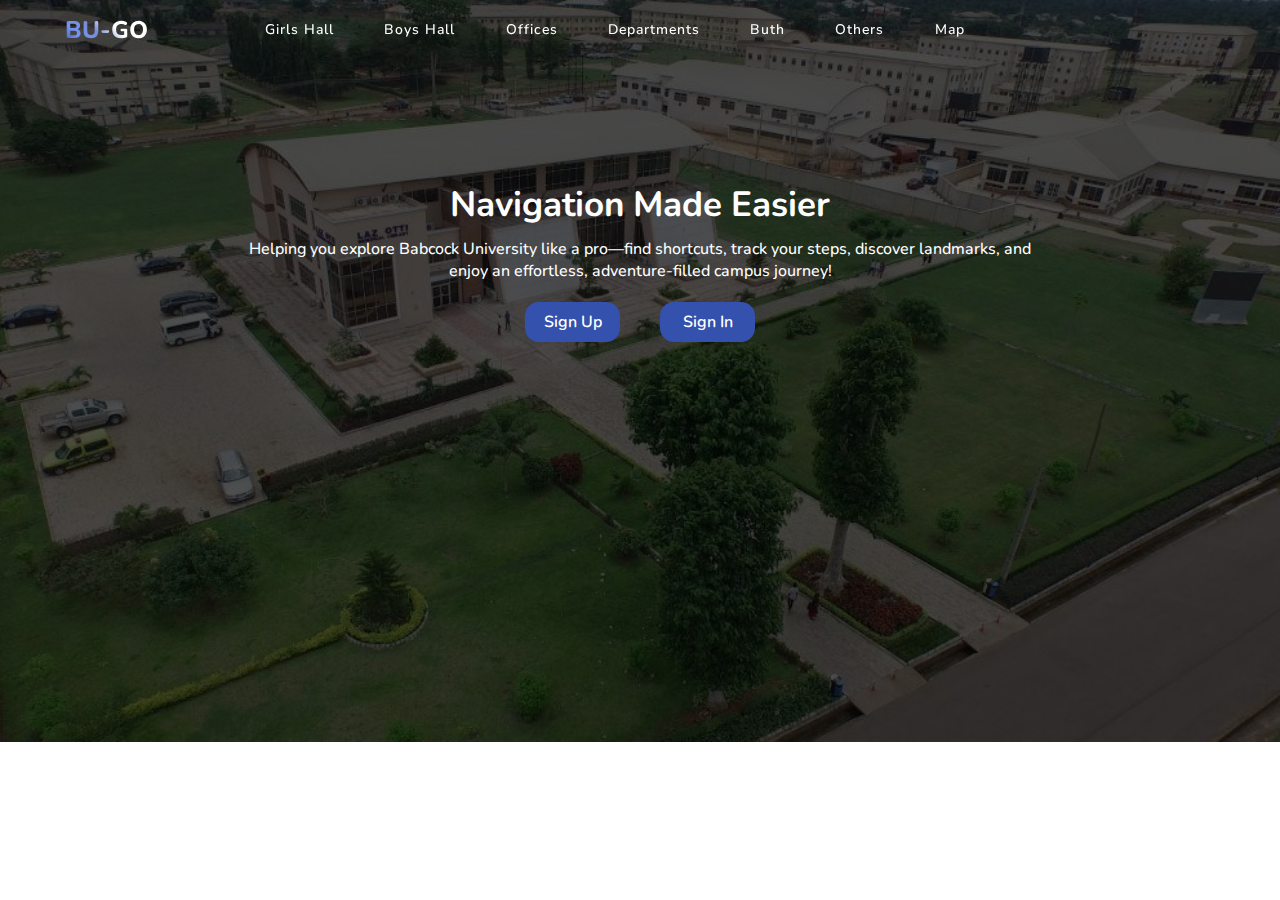
<file: index.html>
<!DOCTYPE html>
<html lang="en">
<head>
    <link rel="stylesheet" href="css/header.css">
    <link rel="stylesheet" href="css/index.css">
    <meta charset="UTF-8">
    <meta name="viewport" content="width=device-width, initial-scale=1.0">
    <title>BU-GO</title>
</head>
<body>
        <div class="header">
            <div class="logo_cont">
                <a href="index.html">BU-GO</a>
            </div>
    
            <div class="mid_cont">
                <ul>
                    <a href="girls_hall.html"><li>girls hall <span></span></li></a>
                    <a href="male_hall.html"><li>boys hall <span></span></li></a>
                    <a href="offices.html"><li>offices <span></span></li></a>
                    <a href="departments.html"><li>departments <span></span></li></a>
                    <a href="buth.html"><li>buth <span></span></li></a>
                    <a href="buildings.html"><li>others <span></span></li></a>
                     <a href="main.html"><li>map <span></span></li></a>
                   
               
                    <li></li>
                </ul>
            </div>
    
            <div class="last_cont">
                <ul>
                 
                </ul>
            </div>
        </div>


 
            <div class="cont sec1 img_container">
                <div class="overlay">
                    <div class="cent">
                        <div class="info">
                            <h1>Navigation Made Easier</h1>
                            <h4>Helping you explore Babcock University like a pro—find shortcuts, track your steps, discover landmarks, and enjoy an effortless, adventure-filled campus journey!</h4>


                            <div class="buttons">
                                <a href="signup.html" class="button">Sign Up</a>
                                <a href="login.html" class="button">Sign In</a>
                            </div>

                        </div>
                        
                     
                    </div>
              
                </div>
            </div>
  

</body>
<script src="backend/landing.js"></script>
</html>
</file>
<file: css/header.css>
@import url('https://fonts.googleapis.com/css2?family=Dancing+Script:wght@400..700&family=Nunito:ital,wght@0,200..1000;1,200..1000&display=swap');

:root{
    --shadow: rgba(0, 0, 0, 0.24) 0px 3px 8px;
    --accent: #3351ad;
    --accent_tran: #1313139b;
    --accent_hover:#4b03a3;
    --accent_disabled:#3351ad56;
}

*{
    padding:0;
    margin:0;
    box-sizing: border-box;
    font-family: "Nunito", serif;
    font-optical-sizing: auto;
    font-style: normal;
    list-style: none;
    border:none;
    outline:none;
    text-decoration: none;
    font-weight:400;
    scroll-behavior: smooth;
}


.header{
    width:auto;
    max-width:100%;
    height:60px;
    display:flex;
    justify-content: space-between;
    position:fixed;
    top:0;
    left:0;
    z-index:10000;
}




.logo_cont{
    height:100%;
    width:300px;
}

.logo_cont a{
    color: #7319fa;
    background-image: -webkit-linear-gradient(45deg,  #3351ad, #7494f1, #748dd7, white, white, white);
    background-clip: text;
    -webkit-background-clip: text;
    text-fill-color: transparent;
    -webkit-text-fill-color: transparent;
    animation: flow_in .6s ease-in-out;
}




.mid_cont{
    width:1200px;
    height:100%;
}

.last_cont{
    width:300px;
    height:100%;
}


.mid_cont ul, .last_cont ul{
    width:100%;
    height:100%;
    display:flex;
    align-items:center;
    justify-content: space-around;
    transition:.5s;
}

.mid_cont ul{
    width:800px;
    margin:0 auto;
}


.mid_cont ul li, .last_cont ul li{

    list-style: none;
    font-weight: 500;
    font-size:14px;
    text-transform: capitalize;
    letter-spacing: 1px;
    height:20px;
}

.last_cont ul li{
    background: var(--accent);
    border-radius: 4px;
    padding: 14px 16px;
    display:flex;
    justify-content: center;
    align-items: center;
}

.mid_cont ul li span{
    margin-top:3px;
    border-bottom: 3px solid white;
    width:60%;
    margin-left:auto;
    margin-right:auto;
    display:none;
}

.mid_cont ul li:hover span{
    display:block;
    animation:span .2s ease-in-out;
}


@keyframes span {
    from{
        width:0;
        opacity:0;
    }

    to{
        width:60%;
        opacity:1;
    }
}


.logo_cont{
    display:flex;
    justify-content: center;
    align-items: center;
    font-weight:600;
    font-size:18px;
    color:var(--accent_reso);
    cursor:default;
}


.hero{
    width:100%;
    height:auto;
    min-height:600px;
    padding-bottom:100px;
}


.header{
    background: transparent;
}

.header ul li{
    color:white;
}


.header_bordered{
    background: #00000089;
    animation:flow .3s ease;
}


@keyframes flow {
    from{
        background: transparent;
    }

    to{
        background: #00000089;
    }
}

@keyframes flow_reverse {
    from{
        background: #00000089;
    }

    to{
        background: transparent;
    }
}

.overlay{
    position:absolute;
    width:100%;
    height:100%;
    top:0;
    left:0;
    background: #000000b0;
    padding-top:1px;
}

.logo_cont a{
    font-size:24px;
    font-weight:800;
}
</file>
<file: css/index.css>
.sec1{
    width:100%;
    position:relative;
}

.header{
    background: transparent;
}

.header ul li{
    color:white;
}

.overlay{
    position:absolute;
    width:100%;
    height:100%;
    top:0;
    left:0;
    background: #000000b0;
    padding-top:1px;
}


.img_container{
    width:100%;
    height:742px;
    position:relative;
    background: url('../images/MRdAHZivVmp09qxvrvpZ.jpg') right;
    background-size: cover;
}

.sec1 .cent{
    margin:40px auto;
    width:1200px;
    height:400px;
    display:flex;
    justify-content: center;
    align-items: center;
}

.info{
    width:800px;
    height:120px;
}


.info h1{
    font-size:35px;
    font-weight:700;
    color:white;
    text-align: center;
}

.info h4{
    font-size:16px;
    font-weight:500;
    color:white;
    text-align: center;
    margin: 10px auto;
    width:800px;
}


.buttons{
    width:270px;
    display:flex;
    justify-content: center;
    align-items: center;
    margin:20px auto;
}

.button{
    width:100px;
    height:40px;
    background: var(--accent);
    border-radius: 14px;
    display:flex;
    justify-content: center;
    align-items: center;
    color:white;
    font-weight:600;
    transition:.5s;
    margin:0 20px;
}

.button:hover{
    background: var(--accent_hover);
    transition:.5s;
}
</file>
